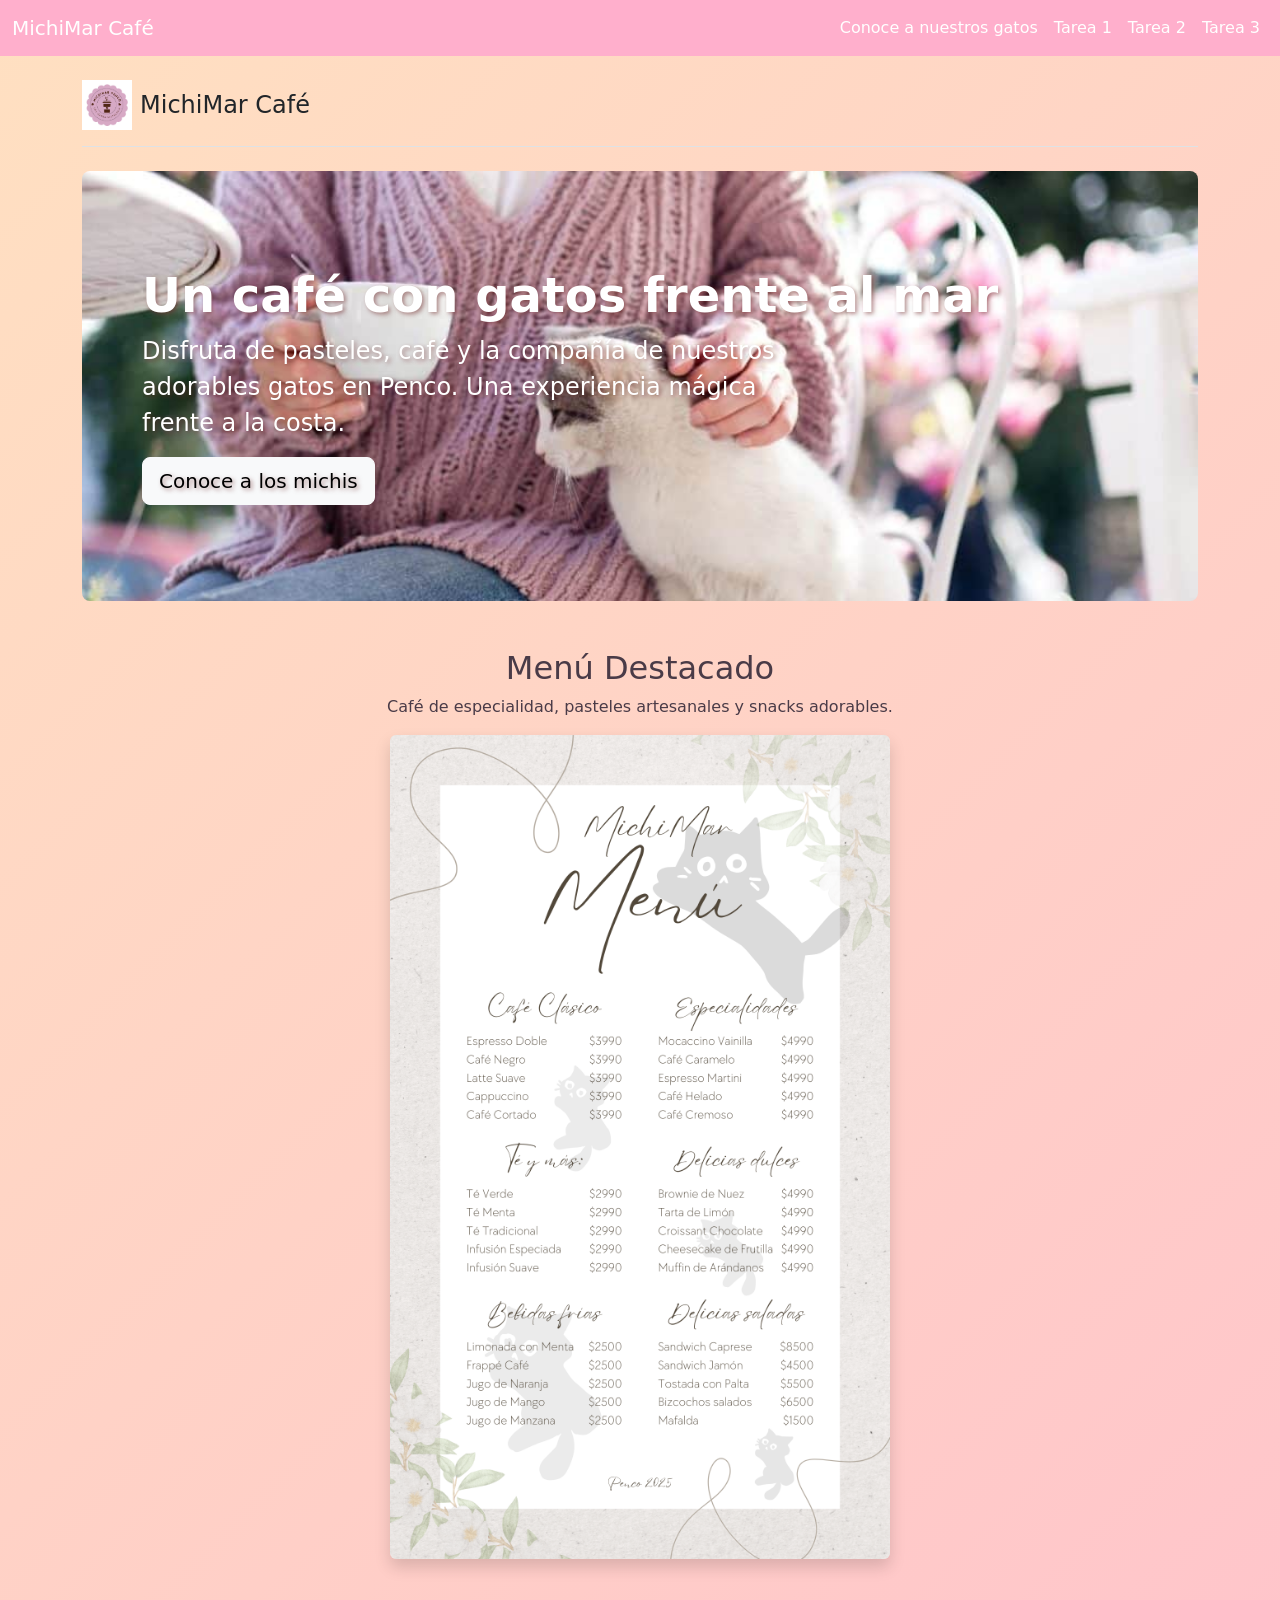
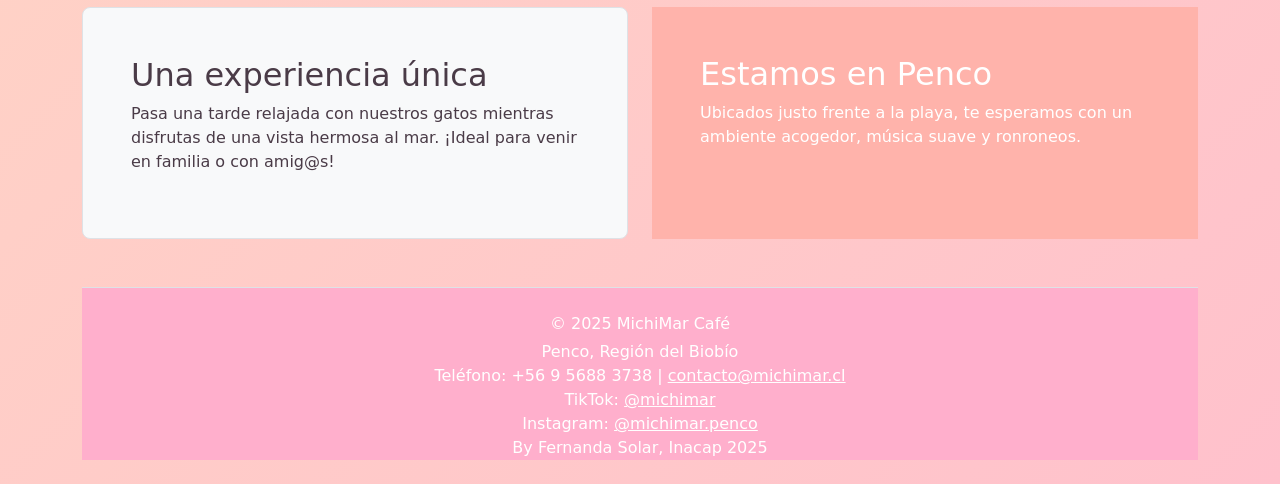
<file: index.html>
<!doctype html>
<html lang="es">
  <head>
    <meta charset="utf-8">
    <meta name="viewport" content="width=device-width, initial-scale=1">
    <meta name="description" content="Café con gatos frente a playa Penco">
    <meta name="author" content="Café MichiMar Penco">
    <title>Café con Gatos - MichiMar</title>

    <link href="https://cdn.jsdelivr.net/npm/bootstrap@5.0.2/dist/css/bootstrap.min.css" rel="stylesheet">

    <style>
      body {
        background: linear-gradient(135deg, #ffe0c1, #ffc1cc);
        color: #4a3b47;
      }
      .navbar {
        background-color: #ffafcc;
      }
      .navbar .nav-link,
      .navbar .navbar-brand {
        color: #fff;
      }
      .navbar .nav-link:hover {
        color: #ffe0c1;
      }
      .jumbotron {
        background-image: url(./imagenes/catcafe1.jpg); /* Imagen sugerida: interior cálido de cafetería con gatos */
        background-size: cover;
        background-position: center;
        color: white;
        text-shadow: 2px 2px 4px rgba(110, 38, 38, 0.5);
        padding: 5rem 2rem;
        border-radius: 0.5rem;
        margin-bottom: 2rem;
      }
    </style>
  </head>
  <body>

<nav class="navbar navbar-expand-lg navbar-dark">
  <div class="container-fluid">
    <a class="navbar-brand" href="index.html">MichiMar Café</a>
    <button class="navbar-toggler" type="button" data-bs-toggle="collapse" data-bs-target="#navbarNav" aria-controls="navbarNav" aria-expanded="false" aria-label="Toggle navigation">
      <span class="navbar-toggler-icon"></span>
    </button>
    <div class="collapse navbar-collapse" id="navbarNav">
      <ul class="navbar-nav ms-auto">
        <li class="nav-item">
          <a class="nav-link" href="pagina2.html">Conoce a nuestros gatos</a>
        </li>
        <li class="nav-item">
          <a class="nav-link" href="tarea_1">Tarea 1</a>
        </li>
        <li class="nav-item">
          <a class="nav-link" href="tarea_2">Tarea 2</a>
        </li>
        <li class="nav-item">
          <a class="nav-link" href="tarea_3/">Tarea 3</a>
        </li>
      </ul>
    </div>
  </div>
</nav>

<main>
  <div class="container py-4">
    <header class="pb-3 mb-4 border-bottom">
      <a href="#" class="d-flex align-items-center text-dark text-decoration-none">
        <img src="./imagenes/Logo2.png" alt="Logo" width="50" height="50" class="me-2">
        <span class="fs-4">MichiMar Café</span>
      </a>
    </header>

    <div class="p-5 mb-4 rounded-3 jumbotron">
      <div class="container-fluid py-5">
        <h1 class="display-5 fw-bold">Un café con gatos frente al mar</h1>
        <p class="col-md-8 fs-4">Disfruta de pasteles, café y la compañía de nuestros adorables gatos en Penco. Una experiencia mágica frente a la costa.</p>
        <a class="btn btn-light btn-lg" href="pagina2.html">Conoce a los michis</a>
      </div>
    </div>

    <section id="menu" class="my-5">
      <div class="text-center">
        <h2>Menú Destacado</h2>
        <p>Café de especialidad, pasteles artesanales y snacks adorables.</p>
        <img src="./imagenes/menu Michimar.png" class="img-fluid rounded shadow" alt="Menú de la cafetería" style="max-width: 500px; height: auto;">
      </div>
    </section>

    <section class="row align-items-md-stretch my-5">
      <div class="col-md-6">
        <div class="h-100 p-5 bg-light border rounded-3">
          <h2>Una experiencia única</h2>
          <p>Pasa una tarde relajada con nuestros gatos mientras disfrutas de una vista hermosa al mar. ¡Ideal para venir en familia o con amig@s!</p>
        </div>
      </div>
      <div class="col-md-6">
        <div class="h-100 p-5 text-white" style="background-color: #ffb3ab;">
          <h2>Estamos en Penco</h2>
          <p>Ubicados justo frente a la playa, te esperamos con un ambiente acogedor, música suave y ronroneos.</p>
        </div>
      </div>
    </section>

    <footer id="contacto" class="pt-4 mt-5 border-top text-center text-white" style="background-color: #ffafcc;">
      <p class="mb-1">&copy; 2025 MichiMar Café</p>
      <p class="mb-0">Penco, Región del Biobío</p>
      <p class="mb-0">Teléfono: +56 9 5688 3738 | <a href="mailto:contacto@michimar.cl" class="text-white text-decoration-underline">contacto@michimar.cl</a></p>
      <p class="mb-0">TikTok: <a href="https://www.tiktok.com/@michimar" class="text-white">@michimar</a></p>
      <p class="mb-0">Instagram: <a href="https://instagram.com/michimar.penco" class="text-white">@michimar.penco</a></p>
      <p class="mb-0">By Fernanda Solar, Inacap 2025</p>
    </footer>
  </div>
</main>

<script src="https://cdn.jsdelivr.net/npm/bootstrap@5.0.2/dist/js/bootstrap.bundle.min.js"></script>
  </body>
</html>
</file>
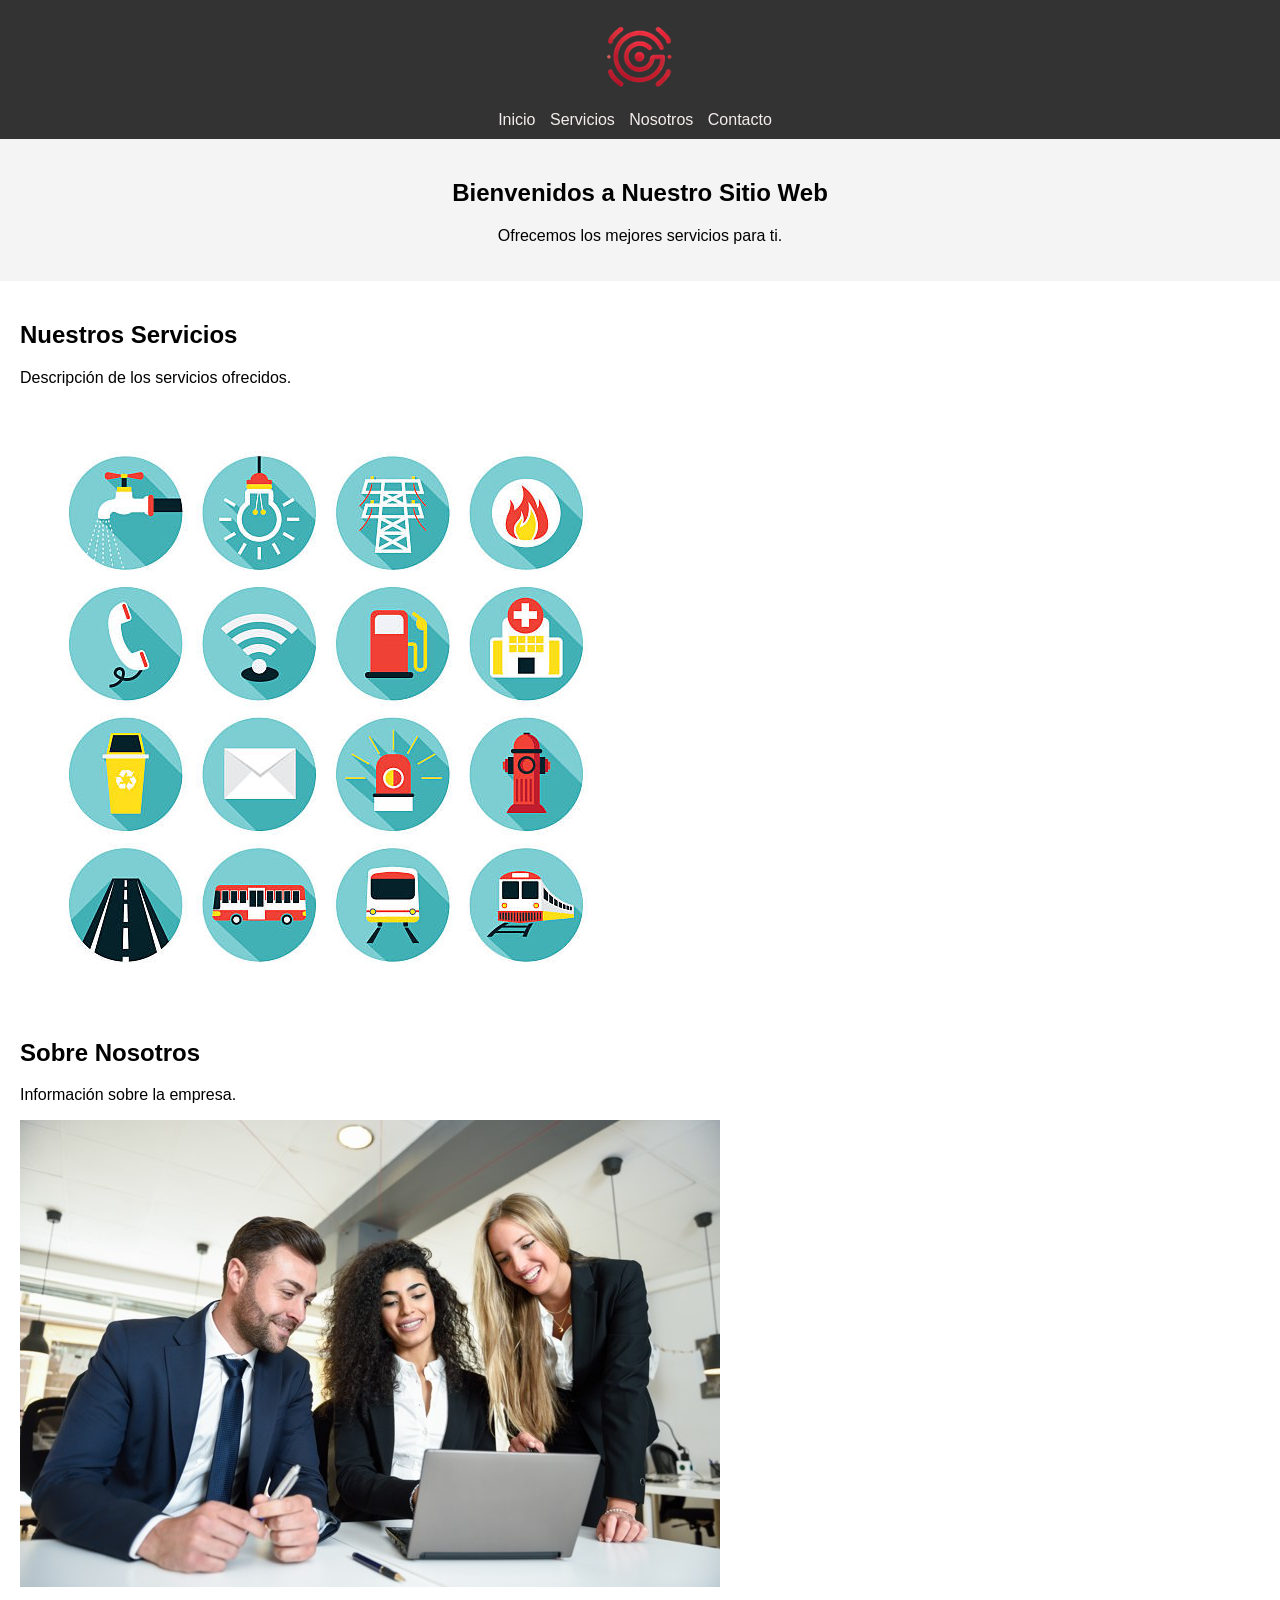
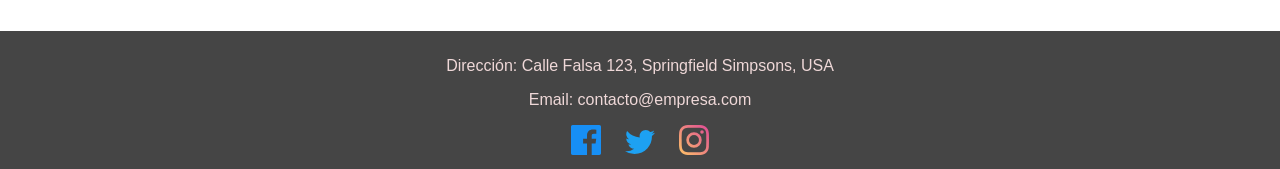
<file: tarea_3/Clase-3-main/index.html>
<!DOCTYPE html>

<html lang="es">

<head>

    <meta charset="UTF-8">

    <meta name="viewport" content="width=device-width, initial-scale=1.0">

    <title>Ejemplo de Sitio Web</title>

    <link rel="stylesheet" href="styles.css">

</head>

<body>

    <header>
        <div class="logo">

            <img src="./imagenes/logo.png" alt="Logo de la Empresa">
    
        </div>
    
        <nav>
    
            <ul>
    
                <li><a href="#">Inicio</a></li>
    
                <li><a href="#">Servicios</a></li>
    
                <li><a href="#">Nosotros</a></li>
    
                <li><a href="#">Contacto</a></li>
    
            </ul>
    
        </nav>

    </header>

    <nav>

        

    </nav>

    <main>
        <section class="banner">

            <h1>Bienvenidos a Nuestro Sitio Web</h1>
    
            <p>Ofrecemos los mejores servicios para ti.</p>
    
        </section>
    
        <section class="contenido">
    
            <article>
    
                <h2>Nuestros Servicios</h2>
    
                <p>Descripción de los servicios ofrecidos.</p>
    
                <img src="./imagenes/servicio1.jpg" alt="Servicio 1">
    
            </article>
    
            <article>
    
                <h2>Sobre Nosotros</h2>
    
                <p>Información sobre la empresa.</p>
    
                <img src="./imagenes/nosotros.jpg" alt="Nosotros">
    
            </article>
    
        </section>

    </main>

    <footer>
        <p>Dirección: Calle Falsa 123, Springfield Simpsons, USA</p>

        <p>Email: contacto@empresa.com</p>
    
        <div class="redes-sociales">
    
            <a href="#"><img src="./HTML/facebook.svg" alt="Facebook"></a>
    
            <a href="#"><img src="./HTML/twitter.svg" alt="Twitter"></a>
    
            <a href="#"><img src="./HTML/instagram.svg" alt="Instagram"></a>
    
        </div>
    </footer>

</body>

</html>
</file>
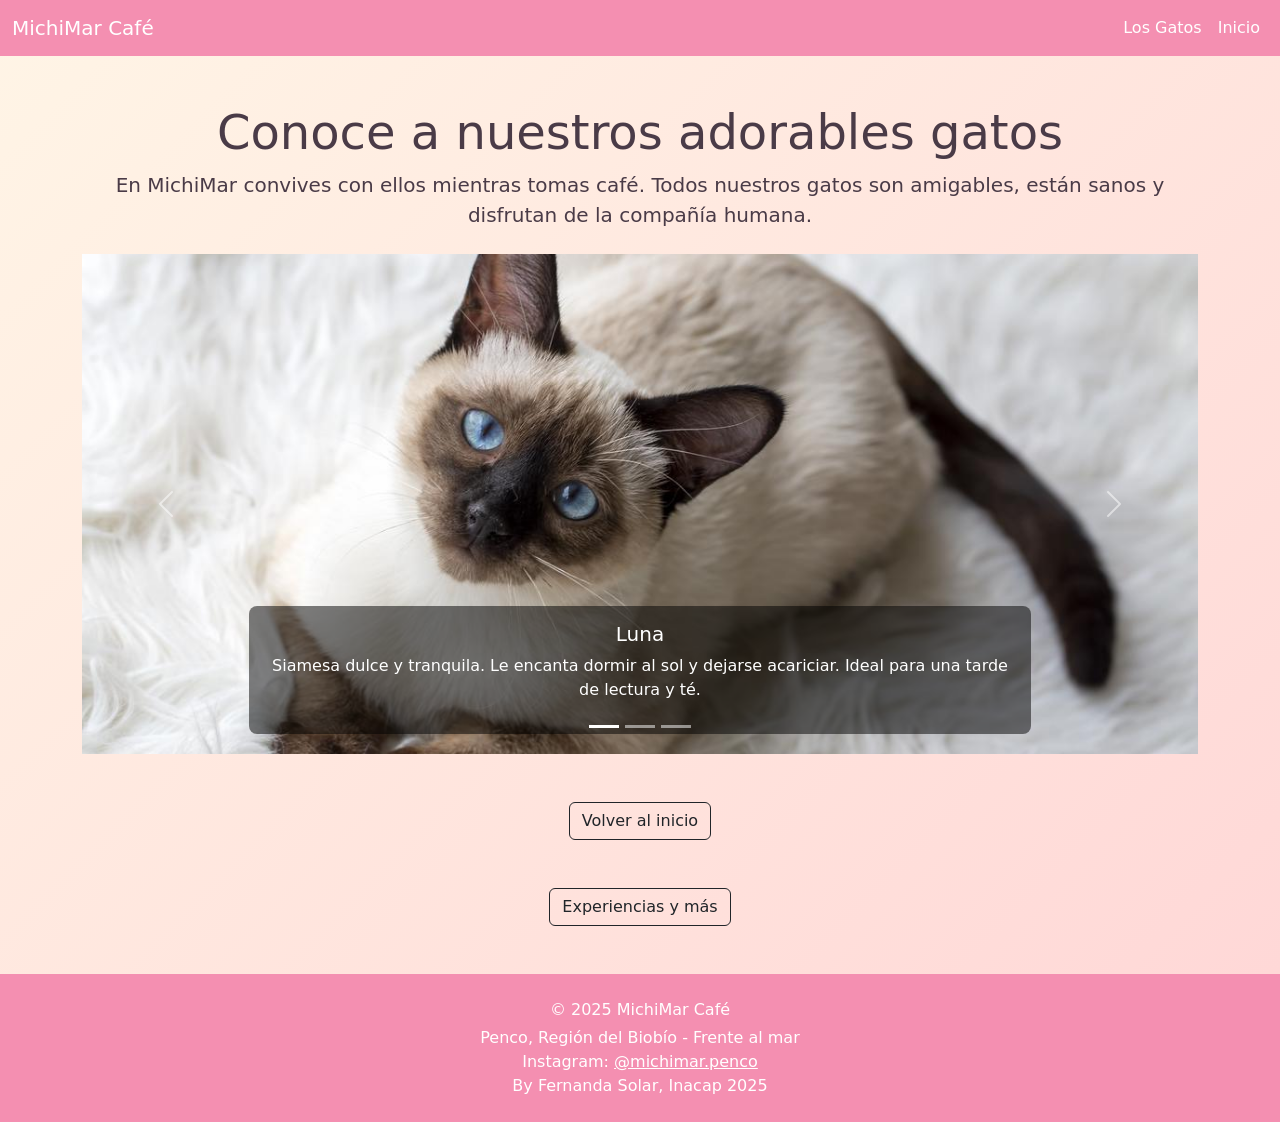
<file: pagina2.html>
<!doctype html>
<html lang="es">
  <head>
    <meta charset="utf-8">
    <meta name="viewport" content="width=device-width, initial-scale=1">
    <meta name="description" content="Conoce a los gatos del café MichiMar">
    <meta name="author" content="Café MichiMar Penco">
    <title>Conoce a los Michis - MichiMar Café</title>

    <link href="https://cdn.jsdelivr.net/npm/bootstrap@5.0.2/dist/css/bootstrap.min.css" rel="stylesheet">

    <style>
      body {
        background: linear-gradient(135deg, #fff5e6, #ffd6d6);
        color: #4a3b47;
      }
      .navbar {
        background-color: #f48fb1;
      }
      .navbar .nav-link,
      .navbar .navbar-brand {
        color: #fff;
      }
      .navbar .nav-link:hover {
        color: #fff0f5;
      }
      .carousel-item img {
        object-fit: cover;
        height: 500px;
      }
      .carousel-caption {
        background: rgba(0, 0, 0, 0.5);
        padding: 1rem;
        border-radius: 0.5rem;
      }
    </style>
  </head>
  <body>

<nav class="navbar navbar-expand-lg navbar-dark">
  <div class="container-fluid">
    <a class="navbar-brand" href="index.html">MichiMar Café</a>
    <button class="navbar-toggler" type="button" data-bs-toggle="collapse" data-bs-target="#navbarNav" aria-controls="navbarNav" aria-expanded="false" aria-label="Toggle navigation">
      <span class="navbar-toggler-icon"></span>
    </button>
    <div class="collapse navbar-collapse" id="navbarNav">
      <ul class="navbar-nav ms-auto">
        <li class="nav-item">
          <a class="nav-link active" href="#">Los Gatos</a>
        </li>
        <li class="nav-item">
          <a class="nav-link" href="index.html">Inicio</a>
        </li>
      </ul>
    </div>
  </div>
</nav>

<main class="container my-5">
  <div class="text-center mb-4">
    <h1 class="display-5">Conoce a nuestros adorables gatos</h1>
    <p class="lead">En MichiMar convives con ellos mientras tomas café. Todos nuestros gatos son amigables, están sanos y disfrutan de la compañía humana.</p>
  </div>

  <div id="carouselMichis" class="carousel slide" data-bs-ride="carousel">
    <div class="carousel-indicators">
      <button type="button" data-bs-target="#carouselMichis" data-bs-slide-to="0" class="active" aria-current="true" aria-label="Luna"></button>
      <button type="button" data-bs-target="#carouselMichis" data-bs-slide-to="1" aria-label="Simba"></button>
      <button type="button" data-bs-target="#carouselMichis" data-bs-slide-to="2" aria-label="Nube"></button>
    </div>
    <div class="carousel-inner">
      <div class="carousel-item active">
        <img src="./imagenes/Luna.jpg" class="d-block w-100" alt="Luna la siamesa">
        <div class="carousel-caption">
          <h5>Luna</h5>
          <p>Siamesa dulce y tranquila. Le encanta dormir al sol y dejarse acariciar. Ideal para una tarde de lectura y té.</p>
        </div>
      </div>
      <div class="carousel-item">
        <img src="./imagenes/simba.jpeg" class="d-block w-100" alt="Simba el curioso">
        <div class="carousel-caption">
          <h5>Simba</h5>
          <p>Maine Coon curioso y activo. Te acompaña en cada mesa y no le teme a los selfies.</p>
        </div>
      </div>
      <div class="carousel-item">
        <img src="./imagenes/nube2.jpg" class="d-block w-100" alt="Nube el tierno">
        <div class="carousel-caption">
          <h5>Nube</h5>
          <p>Persa blanco, tímido pero muy dulce. Disfruta el jazz suave y los clientes tranquilos.</p>
        </div>
      </div>
    </div>
    <button class="carousel-control-prev" type="button" data-bs-target="#carouselMichis" data-bs-slide="prev">
      <span class="carousel-control-prev-icon" aria-hidden="true"></span>
      <span class="visually-hidden">Anterior</span>
    </button>
    <button class="carousel-control-next" type="button" data-bs-target="#carouselMichis" data-bs-slide="next">
      <span class="carousel-control-next-icon" aria-hidden="true"></span>
      <span class="visually-hidden">Siguiente</span>
    </button>
  </div>

  <div class="text-center mt-5">
    <a href="index.html" class="btn btn-outline-dark">Volver al inicio</a>
  </div>
  <div class="text-center mt-5">
    <a href="pagina3.html" class="btn btn-outline-dark">Experiencias y más</a>
  </div>
</main>

<footer class="text-center text-white py-4 mt-5" style="background-color: #f48fb1;">
  <p class="mb-1">&copy; 2025 MichiMar Café</p>
  <p class="mb-0">Penco, Región del Biobío - Frente al mar</p>
  <p class="mb-0">Instagram: <a href="https://instagram.com/michimar.penco" class="text-white">@michimar.penco</a></p>
  <p class="mb-0">By Fernanda Solar, Inacap 2025</p>
    </footer>
</footer>

<script src="https://cdn.jsdelivr.net/npm/bootstrap@5.0.2/dist/js/bootstrap.bundle.min.js"></script>
</body>
</html>
</file>
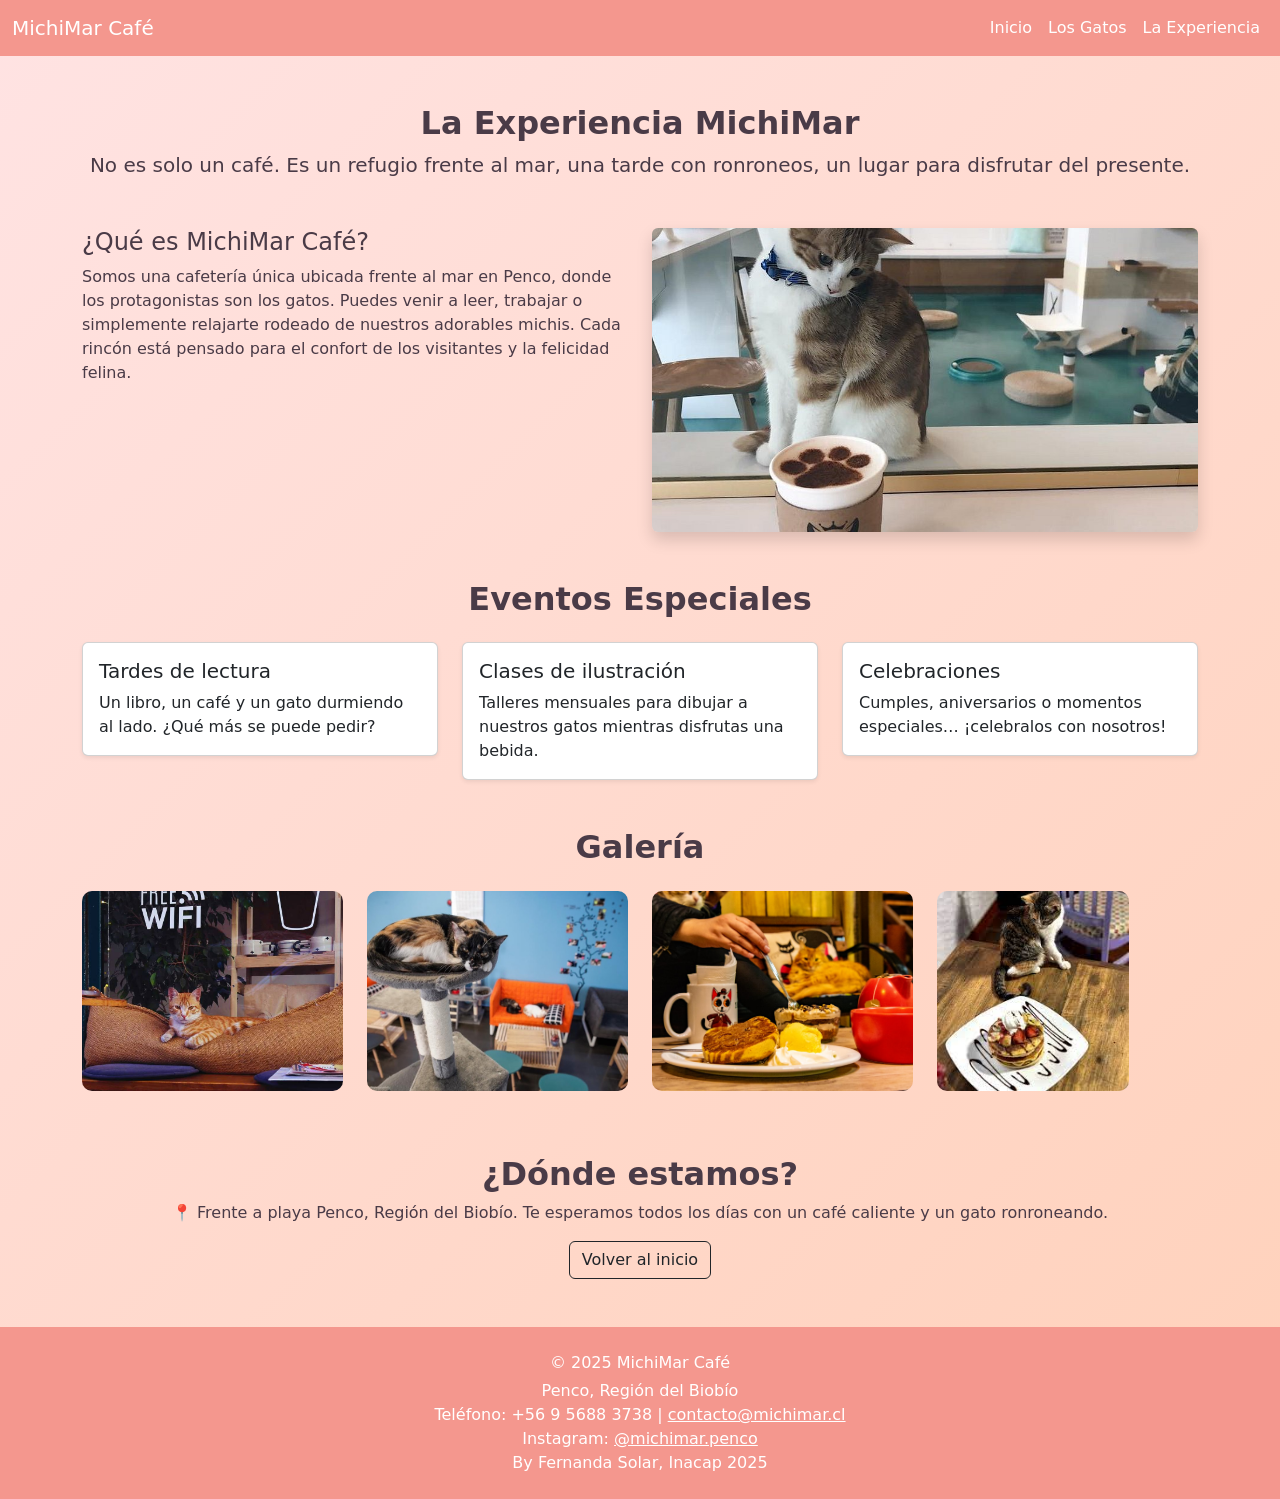
<file: pagina3.html>
<!doctype html>
<html lang="es">
  <head>
    <meta charset="utf-8">
    <meta name="viewport" content="width=device-width, initial-scale=1">
    <meta name="description" content="La experiencia del café con gatos en Penco">
    <meta name="author" content="Café MichiMar Penco">
    <title>La Experiencia - MichiMar Café</title>

    <link href="https://cdn.jsdelivr.net/npm/bootstrap@5.0.2/dist/css/bootstrap.min.css" rel="stylesheet">
    <style>
      body {
        background: linear-gradient(135deg, #ffe3e3, #ffd1ba);
        color: #4a3b47;
      }
      .navbar {
        background-color: #f4978e;
      }
      .navbar .nav-link,
      .navbar .navbar-brand {
        color: #fff;
      }
      .navbar .nav-link:hover {
        color: #ffe3e3;
      }
      .section-title {
        font-weight: bold;
        font-size: 2rem;
      }
      .gallery-img {
        object-fit: cover;
        height: 200px;
        border-radius: 10px;
      }
    </style>
  </head>
  <body>

<nav class="navbar navbar-expand-lg navbar-dark">
  <div class="container-fluid">
    <a class="navbar-brand" href="index.html">MichiMar Café</a>
    <button class="navbar-toggler" type="button" data-bs-toggle="collapse" data-bs-target="#navbarNav" aria-controls="navbarNav" aria-expanded="false" aria-label="Toggle navigation">
      <span class="navbar-toggler-icon"></span>
    </button>
    <div class="collapse navbar-collapse" id="navbarNav">
      <ul class="navbar-nav ms-auto">
        <li class="nav-item">
          <a class="nav-link" href="index.html">Inicio</a>
        </li>
        <li class="nav-item">
          <a class="nav-link" href="pagina2.html">Los Gatos</a>
        </li>
        <li class="nav-item">
          <a class="nav-link active" aria-current="page" href="#">La Experiencia</a>
        </li>
      </ul>
    </div>
  </div>
</nav>

<main class="container my-5">

  <section class="mb-5 text-center">
    <h1 class="section-title">La Experiencia MichiMar</h1>
    <p class="lead">No es solo un café. Es un refugio frente al mar, una tarde con ronroneos, un lugar para disfrutar del presente.</p>
  </section>

  <section class="row mb-5">
    <div class="col-md-6">
      <h2 class="h4">¿Qué es MichiMar Café?</h2>
      <p>Somos una cafetería única ubicada frente al mar en Penco, donde los protagonistas son los gatos. Puedes venir a leer, trabajar o simplemente relajarte rodeado de nuestros adorables michis. Cada rincón está pensado para el confort de los visitantes y la felicidad felina.</p>
    </div>
    <div class="col-md-6">
      <img src="./imagenes/catcafe3.jpg" class="img-fluid rounded shadow" alt="Interior del café">
    </div>
  </section>

  <section class="mb-5">
    <h2 class="section-title text-center">Eventos Especiales</h2>
    <div class="row mt-4">
      <div class="col-md-4">
        <div class="card shadow-sm">
          <div class="card-body">
            <h5 class="card-title">Tardes de lectura</h5>
            <p class="card-text">Un libro, un café y un gato durmiendo al lado. ¿Qué más se puede pedir?</p>
          </div>
        </div>
      </div>
      <div class="col-md-4">
        <div class="card shadow-sm">
          <div class="card-body">
            <h5 class="card-title">Clases de ilustración</h5>
            <p class="card-text">Talleres mensuales para dibujar a nuestros gatos mientras disfrutas una bebida.</p>
          </div>
        </div>
      </div>
      <div class="col-md-4">
        <div class="card shadow-sm">
          <div class="card-body">
            <h5 class="card-title">Celebraciones</h5>
            <p class="card-text">Cumples, aniversarios o momentos especiales… ¡celebralos con nosotros!</p>
          </div>
        </div>
      </div>
    </div>
  </section>

  <section class="mb-5">
    <h2 class="section-title text-center">Galería</h2>
    <div class="row mt-4">
      <div class="col-6 col-md-3 mb-3">
        <img src="./imagenes/catcafe2.jpg" class="img-fluid gallery-img" alt="Foto café 1">
      </div>
      <div class="col-6 col-md-3 mb-3">
        <img src="./imagenes/catcafe4.jpg" class="img-fluid gallery-img" alt="Foto café 2">
      </div>
      <div class="col-6 col-md-3 mb-3">
        <img src="./imagenes/catcafe5.jpg" class="img-fluid gallery-img" alt="Foto café 3">
      </div>
      <div class="col-6 col-md-3 mb-3">
        <img src="./imagenes/catcafe6.jpg" class="img-fluid gallery-img" alt="Foto café 4">
      </div>
    </div>
  </section>

  <section class="text-center">
    <h2 class="section-title">¿Dónde estamos?</h2>
    <p>📍 Frente a playa Penco, Región del Biobío. Te esperamos todos los días con un café caliente y un gato ronroneando.</p>
    <a href="index.html" class="btn btn-outline-dark">Volver al inicio</a>
  </section>

</main>

<footer class="text-center text-white py-4 mt-5" style="background-color: #f4978e;">
  <p class="mb-1">&copy; 2025 MichiMar Café</p>
  <p class="mb-0">Penco, Región del Biobío</p>
  <p class="mb-0">Teléfono: +56 9 5688 3738 | <a href="mailto:contacto@michimar.cl" class="text-white text-decoration-underline">contacto@michimar.cl</a></p>
  <p class="mb-0">Instagram: <a href="https://instagram.com/michimar.penco" class="text-white">@michimar.penco</a></p>
  <p class="mb-0">By Fernanda Solar, Inacap 2025</p>
</footer>

<script src="https://cdn.jsdelivr.net/npm/bootstrap@5.0.2/dist/js/bootstrap.bundle.min.js"></script>
</body>
</html>
</file>
<file: tarea_3/Clase-3-main/styles.css>
body {

    font-family: Arial, sans-serif;

    margin: 0;

    padding: 0;

}

header {

    background-color: #333;

    color: rgb(240, 226, 226);

    padding: 10px 0;

    text-align: center;

}

header .logo img {

    max-width: 100px;

}

nav ul {

    list-style-type: none;

    margin: 0;

    padding: 0;

}
nav ul li {

    display: inline;

    margin-right: 10px;

}

nav ul li a {

    color: rgb(243, 237, 235);

    text-decoration: none;

}

.banner {

    background-color: #f4f4f4;

    padding: 20px;

    text-align: center;

}

.contenido {

    padding: 20px;

}
.contenido article {

    margin-bottom: 20px;

}

.contenido article img {

    max-width: 100%;

    height: auto;

}

footer {

    background-color: #333333e8;

    color: rgb(239, 216, 216);

    text-align: center;

    padding: 10px 0;

}

.redes-sociales img {

    width: 30px;

    margin: 0 10px;

}
</file>
